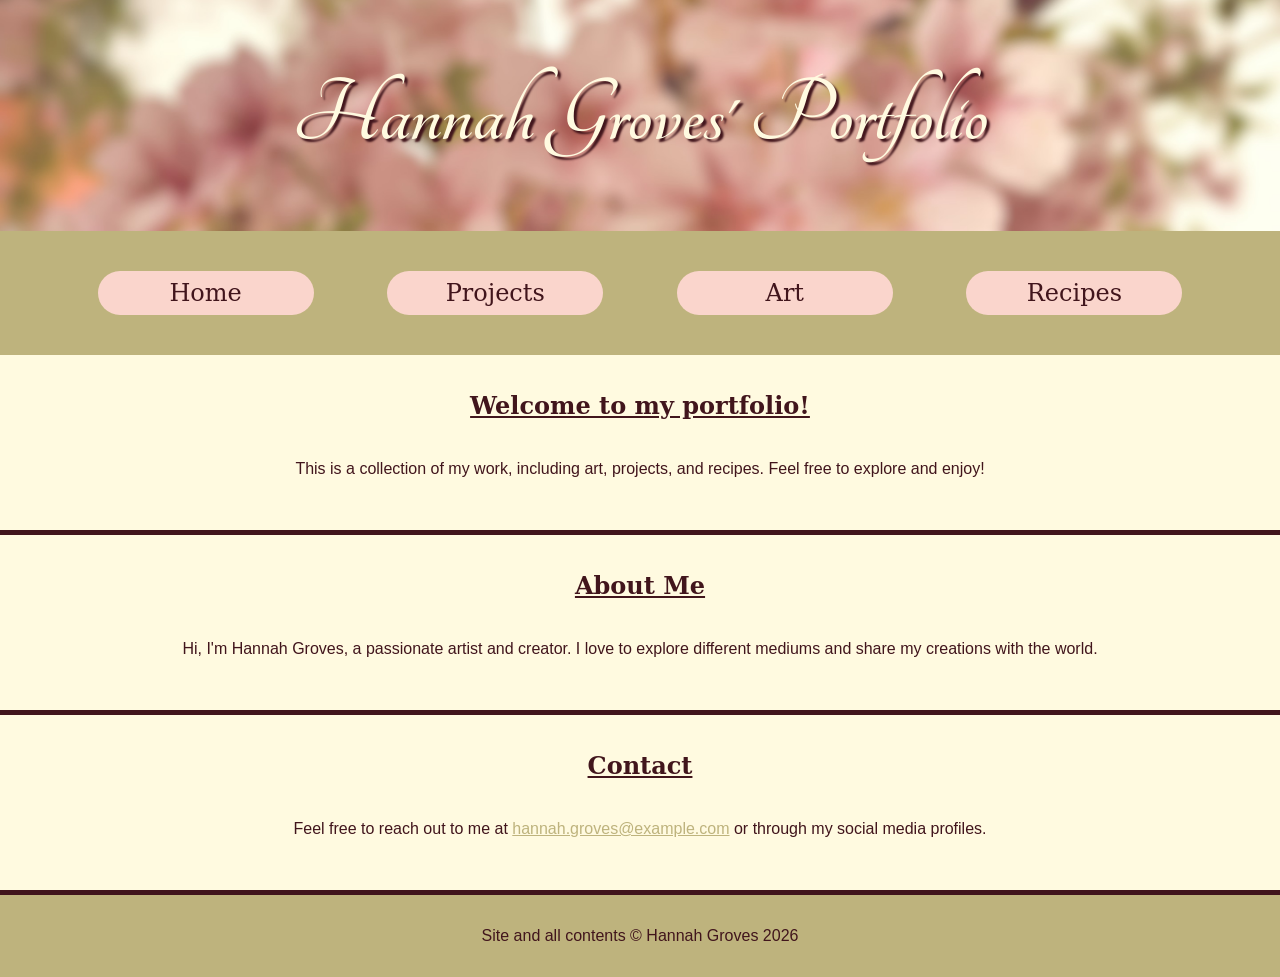
<file: index.html>
<!DOCTYPE html>
<html lang="en">
<head>
    <meta charset="UTF-8">
    <meta name="viewport" content="width=device-width, initial-scale=1.0">
    <link rel="stylesheet" href="styles.css">
    <link rel="preconnect" href="https://fonts.googleapis.com">
    <link rel="preconnect" href="https://fonts.gstatic.com" crossorigin>
    <link href="https://fonts.googleapis.com/css2?family=Tangerine:wght@400;700&display=swap" rel="stylesheet">
    <title>Hannah's Portfolio</title>
</head>
<body>
    <header>
        <h1>Hannah Groves' Portfolio</h1>
    </header>
    <nav>
        <ul>
            <li><a href="index.html">Home</a></li>
            <li><a href="projects.html">Projects</a></li>
            <li><a href="myart.html">Art</a></li>
            <li><a href="recipes.html">Recipes</a></li>
        </ul>
    </nav>
    <main>
        <section>
            <h2>Welcome to my portfolio!</h2>
            <p>This is a collection of my work, including art, projects, and recipes. Feel free to explore and enjoy!</p>
        </section>
        <section>
            <h2>About Me</h2>
            <p>Hi, I'm Hannah Groves, a passionate artist and creator. I love to explore different mediums and share my creations with the world.</p>
        </section>
        <section>
            <h2>Contact</h2>
            <p>Feel free to reach out to me at <a href="#index">hannah.groves@example.com</a> or through my social media profiles.</p>
        </section>
    </main>
    <aside>

    </aside>
    <footer>
        <p>Site and all contents &copy; Hannah Groves 2026</p>
    </footer>
</body>
</html>
</file>
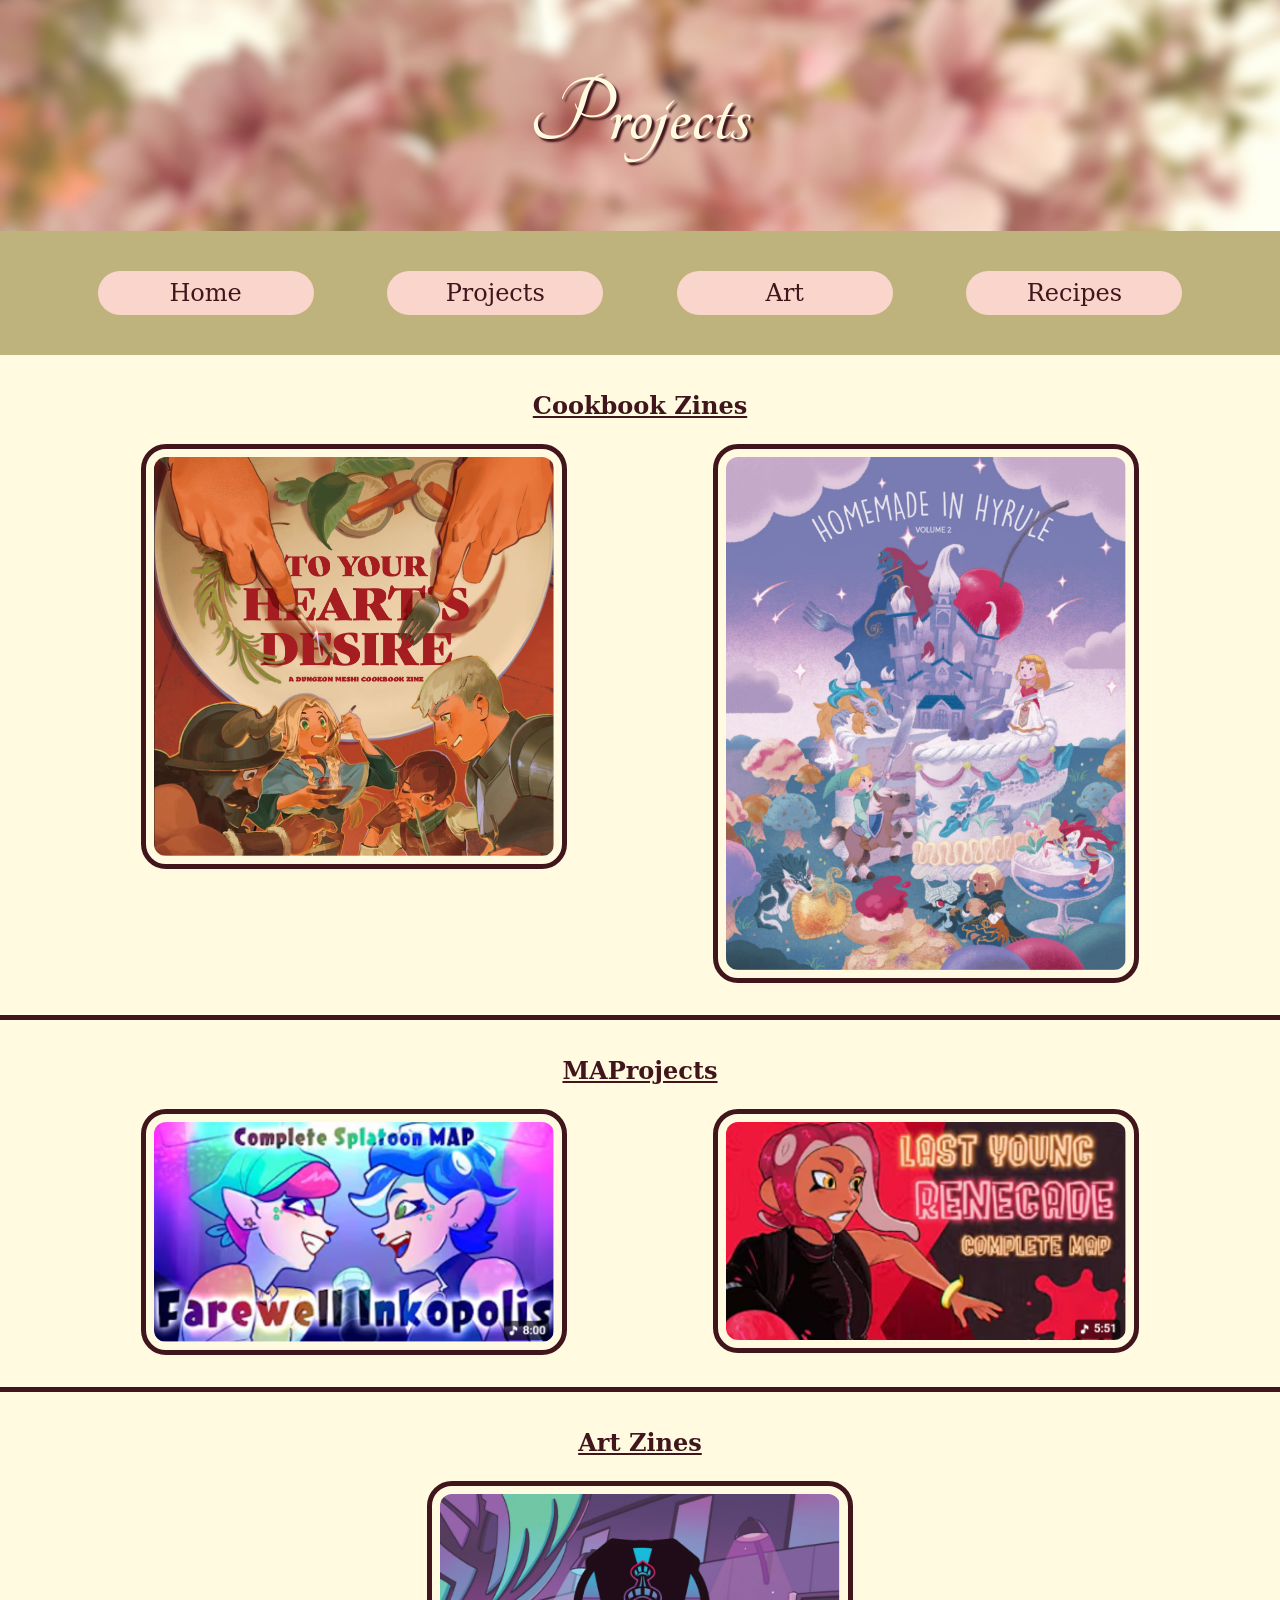
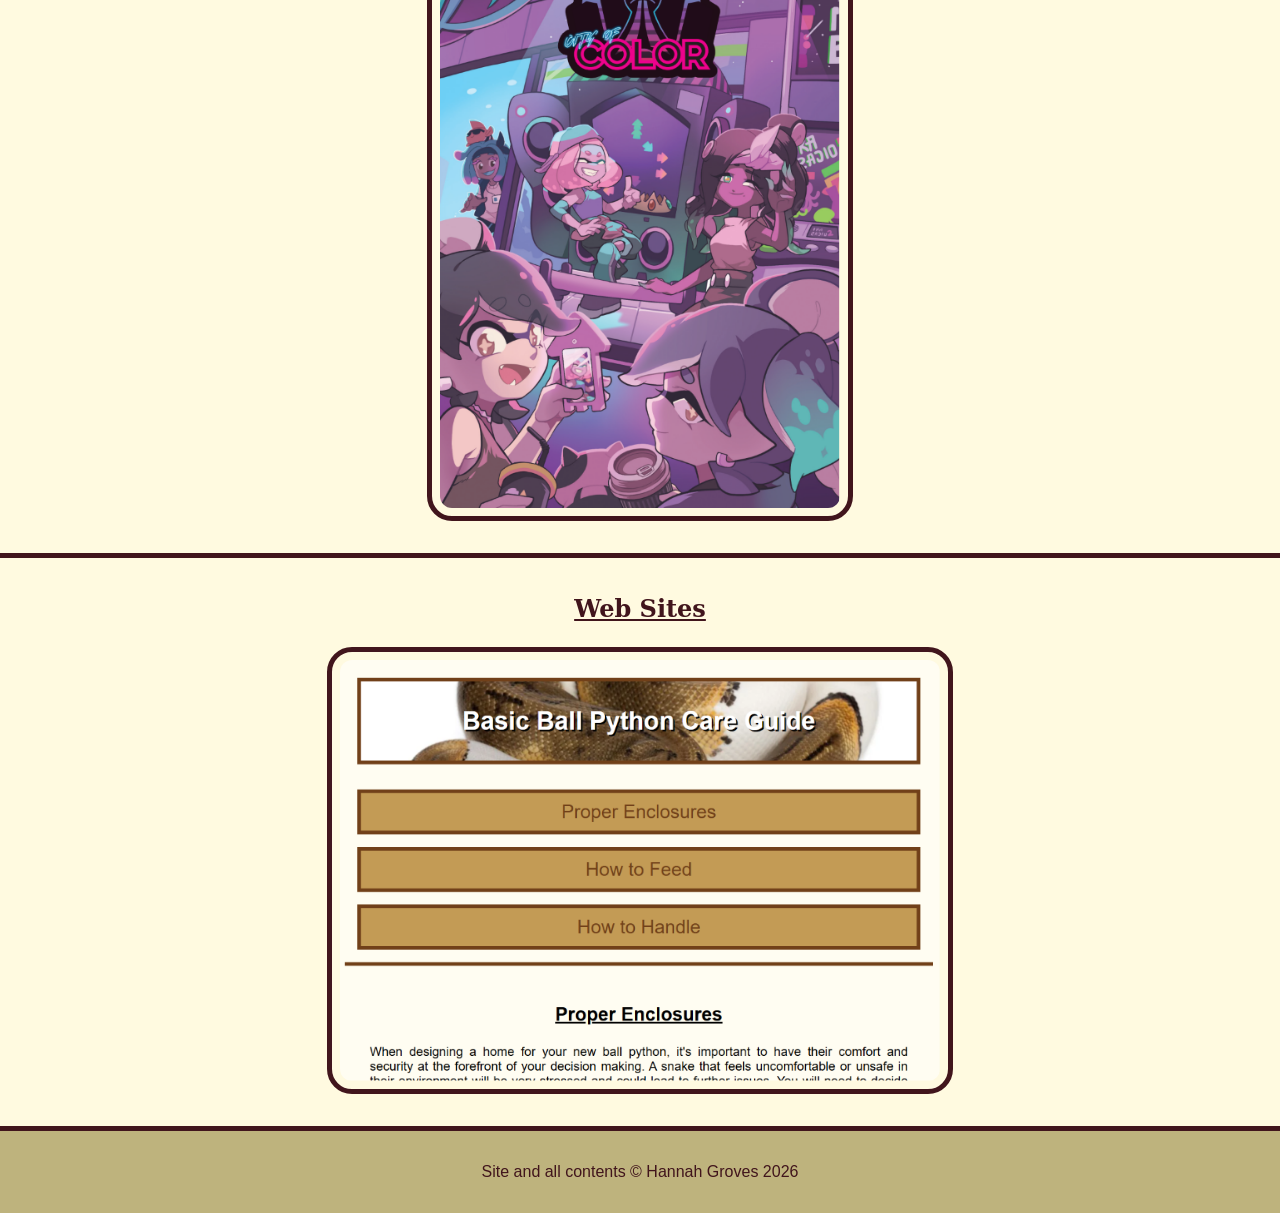
<file: projects.html>
<!DOCTYPE html>
<html lang="en">
<head>
    <meta charset="UTF-8">
    <meta name="viewport" content="width=device-width, initial-scale=1.0">
    <link rel="stylesheet" href="styles.css">
    <link rel="preconnect" href="https://fonts.googleapis.com">
    <link rel="preconnect" href="https://fonts.gstatic.com" crossorigin>
    <link href="https://fonts.googleapis.com/css2?family=Tangerine:wght@400;700&display=swap" rel="stylesheet">
    <title>Projects</title>
</head>
<body>
    <header>
        <h1>Projects</h1>
    </header>
    <nav>
        <ul>
            <li><a href="index.html">Home</a></li>
            <li><a href="projects.html">Projects</a></li>
            <li><a href="myart.html">Art</a></li>
            <li><a href="recipes.html">Recipes</a></li>
        </ul>
    </nav>
    <main>
        <section>
            <h2>Cookbook Zines</h2>
            <div class="card-row">
                <a href="https://drive.google.com/file/d/1UFRpJfA6LLdhzXJKU9QRTVq-AeXZvnV7/view"><img src="assets/meshi.png" width="400" alt="The cover for a Dungeon Meshi themed cookbook. At the bottom of the image are the main characters from the show happily eating together. The top of the image shows the title 'To Your Heart's Desire' displayed on a plate as if the title itself is about to be eaten"></a>
                <a href="https://drive.google.com/file/d/1EO_97bLWoGBk_v6xHQ2m3WiQ_WlkF6Xp/view"><img src="assets/hyrule.png" width="400" alt="The cover for a Legend of Zelda themed cookbook. A whimsical scene depicting many characters from various zelda games eating giant foods together. The centerpiece shows a large cake with a castle on top. The title 'Homemade in Hyrule' is displayed above the scene."></a>
            </div>
        </section>
        <section>
            <h2>MAProjects</h2>
            <div class="card-row">
                <a href="https://youtu.be/fcmC9oMiOxY?si=PdImYlP2rR4SJ_Uh"><img src="assets/ink.png" width="400" alt="The thumbnail for a youtube video. It's very colorful and features two player characters from the video game Splatoon singing into a mic together. The title reads 'Complete Splatoon MAP Farewell Inkopolis'"></a>
                <a href="https://youtu.be/x7fQDRvbhpM?si=MSbAMFKMPWzZPqvv"><img src="assets/renegade.png" width="400" alt="The thumbnail for a youtube video. It shows the player character from Splatoon 2's Octo Expansion. The title reads 'Last Young Renegade Complete MAP'"></a>
            </div>
        </section>
        <section>
            <h2>Art Zines</h2>
            <div class="card-row">
                <a href="https://drive.google.com/file/d/1JuZVNv8baluNUGod4mko4sxJhz_or55K/view"><img src="assets/color.png" width="400" alt="The cover for a Splatoon themed art zine. It depicts many characters from the game hanging out together at night in the city. The title across the top reads 'City of Color'"></a>
            </div>
        </section>
        <section>
            <h2>Web Sites</h2>
            <div class="card-row">
                <a href="https://hmgroves.github.io/Groves-4-build/"><img src="assets/ball.png" width="600" alt="A snapshot of the website that the link leads to. The preview shows that it is a site about basic ball python care."></a>
            </div>
        </section>
    </main>
    <aside>

    </aside>
    <footer>
        <p>Site and all contents &copy; Hannah Groves 2026</p>
    </footer>
</body>
</html>
</file>
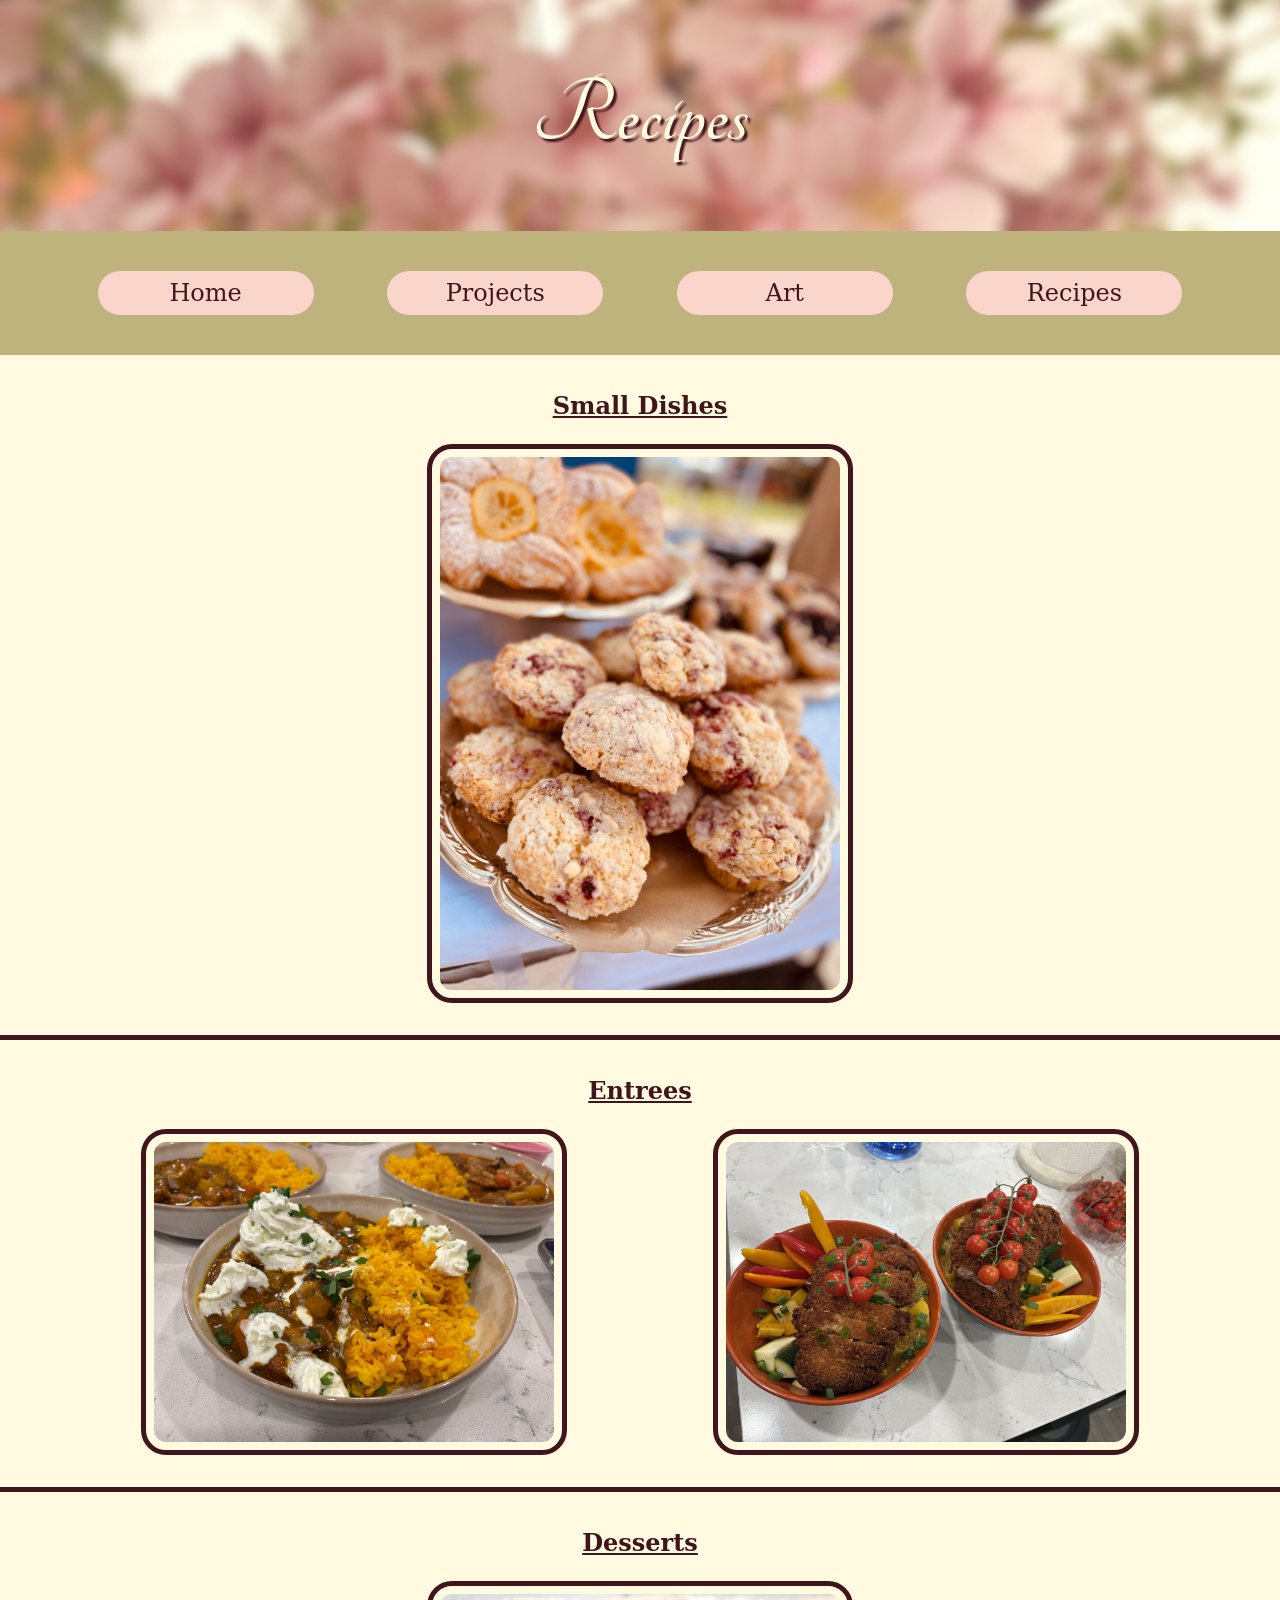
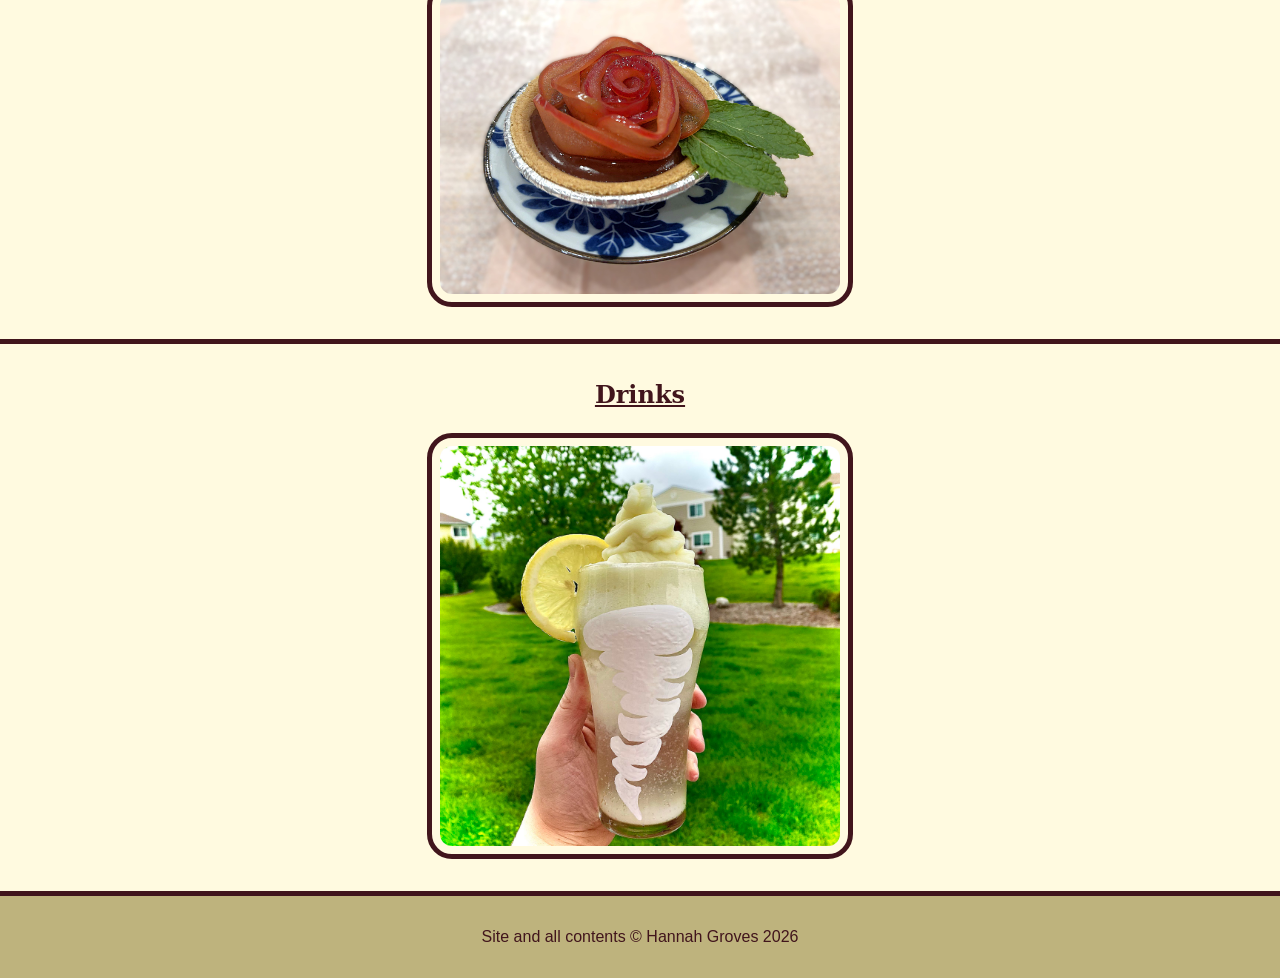
<file: recipes.html>
<!DOCTYPE html>
<html lang="en">
<head>
    <meta charset="UTF-8">
    <meta name="viewport" content="width=device-width, initial-scale=1.0">
    <link rel="stylesheet" href="styles.css">
    <link rel="preconnect" href="https://fonts.googleapis.com">
    <link rel="preconnect" href="https://fonts.gstatic.com" crossorigin>
    <link href="https://fonts.googleapis.com/css2?family=Tangerine:wght@400;700&display=swap" rel="stylesheet">
    <title>Recipes</title>
</head>
<body>
    <header>
        <h1>Recipes</h1>
    </header>
    <nav>
        <ul>
            <li><a href="index.html">Home</a></li>
            <li><a href="projects.html">Projects</a></li>
            <li><a href="myart.html">Art</a></li>
            <li><a href="recipes.html">Recipes</a></li>
        </ul>
    </nav>
    <main>
        <section>
            <h2>Small Dishes</h2>
            <div class="card-row">
                <a href="https://docs.google.com/document/d/1uMzb3QRyqoadbiagU7LH8_D6siF-620fOl2GmrnZTbo/edit?usp=drive_link"><img src="assets/muffin.jpg" width="400" alt="A platter of raspberry-white chocolate chip muffins. "></a>
            </div>
        </section>
        <section>
            <h2>Entrees</h2>
            <div class="card-row">
                <a href="https://docs.google.com/document/d/1SjAzUEaCIQuimhlJg0otEfoit-dWYmdEFkRubaLnJeY/edit?usp=drive_link"><img src="assets/curry.jpg" width="400" alt="A plate of curry with saffron rice and herb whipped cream on top."></a>
                <a href="https://docs.google.com/document/d/106s5Z8mTooM_WArjod9AwIhkx25L9e3MCgaADCH7Hmc/edit?usp=drive_link"><img src="assets/katsu.jpg" width="400" alt="Two bowls of katsudon with lots of fresh veggies."></a>
            </div>
        </section>
        <section>
            <h2>Desserts</h2>
            <div class="card-row">
                <a href="https://docs.google.com/document/d/17OZelZp-Z5S4x7YfhjSGUdhQoKRcZgH33im19o0zRrE/edit?usp=drive_link"><img src="assets/tart.jpg" width="400" alt="A mini chocolate tart with an apple rose on top. There are mint leaves sticking out for garnish."></a>
            </div>
        </section>
        <section>
            <h2>Drinks</h2>
            <div class="card-row">
                <a href="https://docs.google.com/document/d/1QSyh8uccjjGmaGRfkNtkZnpyxoFhAWWr/edit?usp=drive_link&ouid=101973379759611543019&rtpof=true&sd=true"><img src="assets/drink.jpg" width="400" alt="A glass of homemade lemonade with soft serve ice cream on top and garnished with a lemon wheel. There is a tornado drawn on the glass."></a>
            </div>
        </section>
    </main>
    <aside>

    </aside>
    <footer>
        <p>Site and all contents &copy; Hannah Groves 2026</p>
    </footer>
</body>
</html>
</file>
<file: styles.css>
/* CSS written by Hannah Groves*/
/* GLOBAL STYLES (MOBILE FIRST)*/
/* Color palette
#41151C
#D3BBAF
#FFFAE0
#fad5cc
#BEB37D
*/

* {
    margin: 0;
    padding: 0; 
}

.tangerine-regular {
  font-family: "Tangerine", cursive;
  font-weight: 400;
  font-style: normal;
}

.tangerine-bold {
  font-family: "Tangerine", cursive;
  font-weight: 700;
  font-style: normal;
}
    /*learned adding fonts at https://stackoverflow.com/questions/12144000/using-custom-fonts-using-css*/


body {
    display: grid;
    background-color: #FFFAE0;
    font-family: 'Arial', sans-serif;
    color: #41151C;
    text-align: center;
}

header {
    background-image: url('assets/plum.jpg');
    background-size: 100%;
    background-position:center;
    padding: 4rem;
}

h1{
  font-size: 6em;
  font-family: 'Tangerine', cursive;
  color: #FFFAE0;
  text-shadow: 3px 3px 2px #41151C;
}

nav, footer {
    background-color: #BEB37D;
    padding: 2rem;
}

nav ul {
  list-style: none;
  font-size: 1.5em;
  font-family: 'serif';
}

nav a {
  text-decoration: none;
  color: #41151C;
  background-color: #fad5cc;
  width: auto;
  display: block;
  padding: 0.5rem;
  margin: 0.5rem;
  border-radius: 25px;
  /*learned border radius at https://www.w3schools.com/css/css3_borders.asp*/
}

nav a:hover {
  background-color: #41151C;
  color: #fad5cc;
}

h2 {
    font-size: 1.5em;
  padding: 0.5rem;
  margin: 0.5rem;
  text-decoration: underline;
  font-family: 'serif';
}

section {
    padding: 1.25rem;
    border-bottom: 5px solid #41151C;
}

section p {
    padding: 1rem;
    margin: 1rem;
}

p a {
    color: #BEB37D;
    text-decoration: underline;
}

p a:hover {
    color: #D3BBAF;
    text-decoration: none;
}

img, video {
    max-width: 100%;
    height: auto;
    border-radius: 25px;
    border: 5px solid #41151C;
    padding: .5rem;
    margin: .5rem;
}



@media screen and (min-width: 1000px) {
    body {
        display: flex;
        flex-direction: column;
    }

    nav ul {
        display: flex;
        justify-content: space-evenly;
    }

    nav a {
        width: 200px;
    }

    header, nav, footer {
        grid-column: 1/3;
        text-align: center;
    }

    .card-row {
        display: flex;
        justify-content: space-evenly;
        gap: 1rem;
        flex-wrap: wrap;
    }

    .card-row > section {
         flex: 1 1rem;
    }
}
</file>
